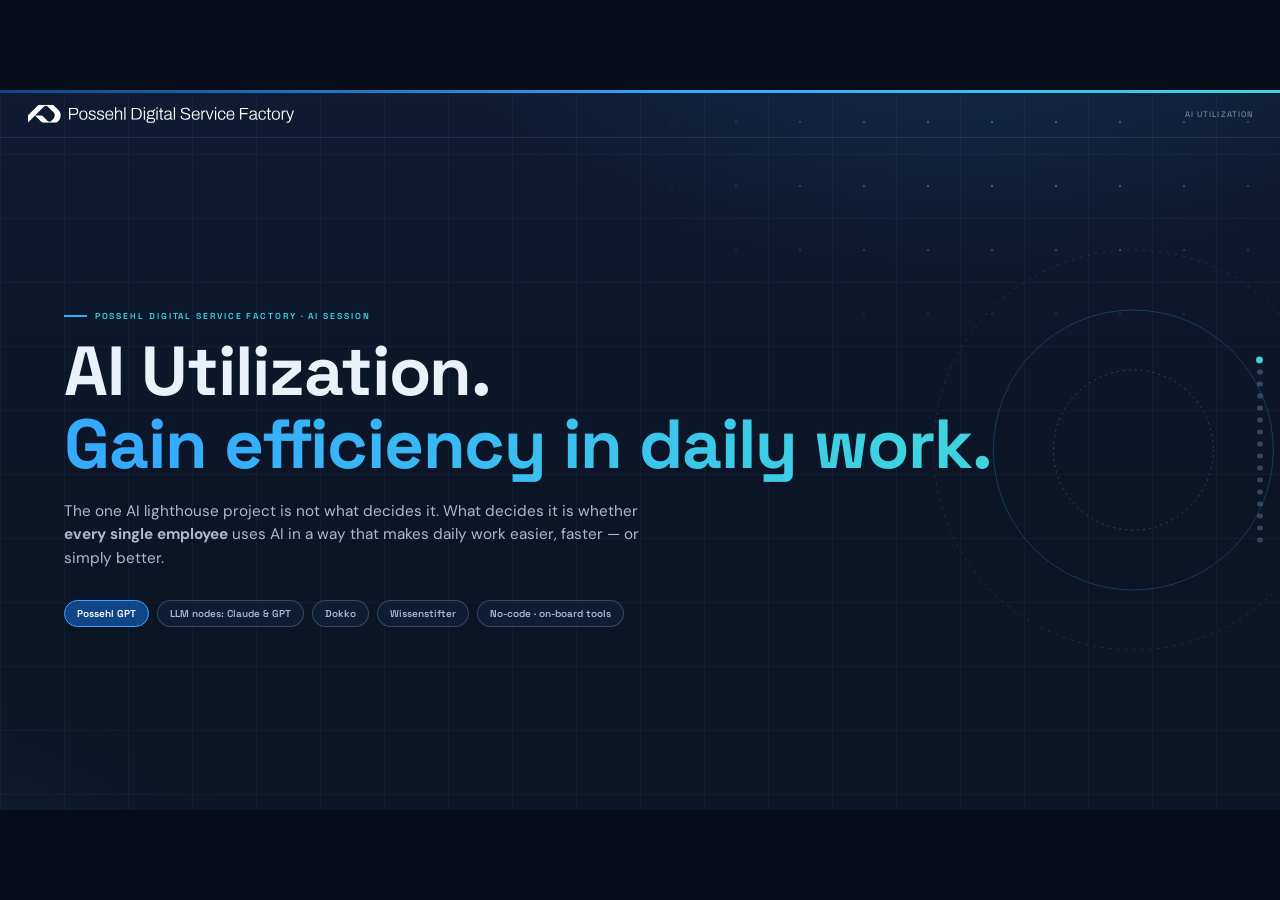
<file: index.html>
<!DOCTYPE html>
<html lang="en">
<head>
<meta charset="utf-8">
<meta name="viewport" content="width=device-width, initial-scale=1">
<title>PDS: AI Utilization</title>
<link rel="icon" type="image/svg+xml" href='data:image/svg+xml,<svg xmlns="http://www.w3.org/2000/svg" viewBox="0 0 100 100"><rect width="100" height="100" rx="22" fill="%230E1B33"/><path d="M28 66 L50 30 L72 66" fill="none" stroke="%2335AAFF" stroke-width="8" stroke-linecap="round" stroke-linejoin="round"/><circle cx="50" cy="52" r="6" fill="%23fff"/></svg>'>
<link rel="preconnect" href="https://fonts.googleapis.com">
<link rel="preconnect" href="https://fonts.gstatic.com" crossorigin>
<link rel="stylesheet" href="https://fonts.googleapis.com/css2?family=Space+Grotesk:wght@400;500;600;700&family=DM+Sans:wght@300;400;500;600;700&display=swap">
<style>
/* ═══════════ PDS Dark Theme ═══════════ */
:root{
  --bg:#0B1526; --bg2:#0E1B33; --panel:#12233F; --panel2:#16294A;
  --line:rgba(154,183,220,.14); --line-strong:rgba(154,183,220,.28);
  --fg:#EAF1F9; --fg-soft:#A9BAD3; --fg-dim:#6E82A0;
  --marine:#104588; --sky:#35AAFF; --cyan:#3FD3E0; --red:#C00850;
  --display:"Space Grotesk",sans-serif; --body:"DM Sans",sans-serif;
  --ease:cubic-bezier(.22,.9,.3,1);
}
*{box-sizing:border-box;margin:0;padding:0}
html{font-size:calc(16 * var(--pxs,1px))}
body{background:#060D18;font-family:var(--body);color:var(--fg);overflow:hidden}

/* fixed 16:9 stage — identical on every screen/beamer */
#stage{position:fixed;inset:0;margin:auto;width:calc(100 * var(--uw,19.2px));height:calc(100 * var(--uh,10.8px));
  background:var(--bg);overflow:hidden}

/* tech grid backdrop */
.gridbg{position:absolute;inset:0;pointer-events:none;
  background:
    radial-gradient(80rem 40rem at 75% -10%, rgba(53,170,255,.10), transparent 60%),
    radial-gradient(60rem 34rem at -10% 110%, rgba(63,211,224,.07), transparent 60%),
    linear-gradient(rgba(154,183,220,.05) 1px, transparent 1px),
    linear-gradient(90deg, rgba(154,183,220,.05) 1px, transparent 1px),
    linear-gradient(180deg, var(--bg2), var(--bg) 55%);
  background-size:auto,auto,calc(96 * var(--pxs)) calc(96 * var(--pxs)),calc(96 * var(--pxs)) calc(96 * var(--pxs)),auto}
.gridbg::after{content:"";position:absolute;inset:0;
  background-image:radial-gradient(circle, rgba(63,211,224,.5) 1.2px, transparent 1.6px);
  background-size:calc(96 * var(--pxs)) calc(96 * var(--pxs));
  mask-image:radial-gradient(60rem 30rem at 80% 10%, #000 0%, transparent 70%);
  animation:nodetwinkle 6s ease-in-out infinite alternate}
@keyframes nodetwinkle{from{opacity:.25}to{opacity:.7}}

/* topbar */
.topbar{position:absolute;top:0;left:0;right:0;height:calc(72 * var(--pxs));z-index:20;
  display:flex;align-items:center;gap:calc(14 * var(--pxs));padding:0 calc(40 * var(--pxs));
  border-bottom:1px solid var(--line)}
.topbar::before{content:"";position:absolute;top:0;left:0;right:0;height:3px;
  background:linear-gradient(90deg,var(--marine),var(--sky) 55%,var(--cyan))}
.topbar img{height:calc(26 * var(--pxs));display:block}
#homeLogo{outline:none;text-decoration:none;border:0}
#homeLogo:focus,#homeLogo:focus-visible{outline:none}
.tb-title{margin-left:auto;font-family:var(--display);font-weight:500;letter-spacing:.14em;
  text-transform:uppercase;font-size:calc(12 * var(--pxs));color:var(--fg-dim)}

/* deck */
#deck{position:absolute;inset:0;display:flex;height:100%;transition:transform .7s var(--ease)}
.slide{flex:0 0 100%;height:100%;position:relative;overflow:hidden;
  padding:calc(120 * var(--pxs)) calc(96 * var(--pxs)) calc(64 * var(--pxs))}
.kicker{display:flex;align-items:center;gap:calc(12 * var(--pxs));
  font-family:var(--display);font-weight:600;font-size:calc(13 * var(--pxs));
  letter-spacing:.22em;text-transform:uppercase;color:var(--cyan);margin-bottom:calc(20 * var(--pxs))}
.kicker::before{content:"";width:calc(34 * var(--pxs));height:2px;background:var(--sky)}
h1,h2{font-family:var(--display);font-weight:700;line-height:1.08;letter-spacing:-.015em}
h2{font-size:calc(52 * var(--pxs));margin-bottom:calc(18 * var(--pxs))}
.grad{background:linear-gradient(100deg,var(--sky) 10%,var(--cyan) 90%);
  -webkit-background-clip:text;background-clip:text;color:transparent}
.lede{font-size:calc(21 * var(--pxs));color:var(--fg-soft);max-width:calc(880 * var(--pxs));line-height:1.5}

/* reveals */
.an{opacity:0;transform:translateY(calc(26 * var(--pxs)));transition:opacity .7s var(--ease),transform .7s var(--ease);
  transition-delay:calc(var(--i,0) * .12s)}
.slide.active .an{opacity:1;transform:none}

/* ── Title ── */
.s-title{display:flex;flex-direction:column;justify-content:center}
.s-title h1{font-size:calc(104 * var(--pxs));line-height:1.04}
.t-sub{margin-top:calc(30 * var(--pxs));font-size:calc(23 * var(--pxs));color:var(--fg-soft);max-width:calc(900 * var(--pxs));line-height:1.55}
.t-chips{display:flex;gap:calc(12 * var(--pxs));margin-top:calc(44 * var(--pxs))}
.chip{font-family:var(--display);font-weight:600;font-size:calc(15 * var(--pxs));
  padding:calc(9 * var(--pxs)) calc(18 * var(--pxs));border-radius:999px;
  border:1px solid var(--line-strong);color:var(--fg-soft);background:rgba(18,35,63,.6)}
.chip.hot{border-color:var(--sky);color:#fff;background:var(--marine)}
.t-orbit{position:absolute;right:calc(-160 * var(--pxs));top:50%;transform:translateY(-50%);
  width:calc(760 * var(--pxs));height:calc(760 * var(--pxs));pointer-events:none;opacity:.9}
.t-orbit circle,.t-orbit path{fill:none;stroke-linecap:round}

/* ── generic split ── */
.split{display:grid;grid-template-columns:1.05fr 1fr;gap:calc(70 * var(--pxs));align-items:center;height:100%}

/* ── Reality: usage bars ── */
.bars{display:flex;flex-direction:column;gap:calc(26 * var(--pxs))}
.bar{--w:50%}
.bar .bl{display:flex;justify-content:space-between;font-family:var(--display);font-weight:600;
  font-size:calc(17 * var(--pxs));margin-bottom:calc(8 * var(--pxs))}
.bar .bl em{font-style:normal;color:var(--fg-dim);font-weight:500}
.bar .bt{height:calc(18 * var(--pxs));border-radius:999px;background:rgba(154,183,220,.10);overflow:hidden}
.bar .bf{height:100%;width:0;border-radius:999px;background:linear-gradient(90deg,var(--marine),var(--sky));
  transition:width 1.1s var(--ease);transition-delay:calc(var(--i,0) * .18s + .3s)}
.bar.dim .bf{background:rgba(154,183,220,.35)}
.bar.hot .bf{background:linear-gradient(90deg,var(--red),#E8629C)}
.slide.active .bar .bf{width:var(--w)}
.r-punch{margin-top:calc(34 * var(--pxs));font-family:var(--display);font-weight:700;
  font-size:calc(26 * var(--pxs));color:#fff}
.r-punch b{color:var(--cyan)}

/* ── Lever cards ── */
.lever{display:grid;grid-template-columns:repeat(3,1fr);gap:calc(24 * var(--pxs));margin-top:calc(46 * var(--pxs))}
.lv{background:var(--panel);border:1px solid var(--line);border-radius:calc(18 * var(--pxs));
  padding:calc(36 * var(--pxs)) calc(32 * var(--pxs));position:relative;overflow:hidden}
.lv::before{content:"";position:absolute;top:0;left:0;right:0;height:3px;
  background:linear-gradient(90deg,var(--marine),var(--sky))}
.lv.b3::before{background:linear-gradient(90deg,var(--sky),var(--cyan))}
.lv .n{font-family:var(--display);font-weight:700;font-size:calc(15 * var(--pxs));color:var(--cyan);letter-spacing:.14em}
.lv h3{font-family:var(--display);font-size:calc(28 * var(--pxs));margin:.5em 0 .45em}
.lv p{color:var(--fg-soft);font-size:calc(18 * var(--pxs));line-height:1.55}
.lv svg{position:absolute;right:calc(20 * var(--pxs));top:calc(20 * var(--pxs));width:calc(40 * var(--pxs));height:calc(40 * var(--pxs));
  fill:none;stroke:var(--sky);stroke-width:2;stroke-linecap:round;stroke-linejoin:round;opacity:.85}

/* ── PossehlGPT window mock ── */
.pgpt{background:#0F1E3A;border:1px solid var(--line-strong);border-radius:calc(16 * var(--pxs));
  box-shadow:0 calc(30 * var(--pxs)) calc(70 * var(--pxs)) rgba(0,0,0,.5);overflow:hidden;
  width:100%;display:flex;flex-direction:column;height:calc(560 * var(--pxs))}
.pg-head{display:flex;align-items:center;gap:calc(10 * var(--pxs));
  padding:calc(12 * var(--pxs)) calc(18 * var(--pxs));border-bottom:1px solid var(--line);
  font-family:var(--display);font-weight:600;font-size:calc(14 * var(--pxs));color:var(--fg-soft)}
.pg-head .dots{display:flex;gap:6px}
.pg-head .dots i{width:9px;height:9px;border-radius:50%;background:rgba(154,183,220,.25)}
.pg-model{margin-left:auto;display:flex;align-items:center;gap:calc(6 * var(--pxs));
  border:1px solid var(--line-strong);border-radius:999px;padding:calc(4 * var(--pxs)) calc(12 * var(--pxs));
  font-size:calc(12 * var(--pxs));color:var(--fg-soft)}
.pg-model b{color:var(--cyan);font-weight:600}
.pg-body{flex:1;padding:calc(20 * var(--pxs));display:flex;flex-direction:column;gap:calc(14 * var(--pxs));overflow:hidden}
.msg{max-width:86%;padding:calc(12 * var(--pxs)) calc(16 * var(--pxs));border-radius:calc(13 * var(--pxs));
  font-size:calc(15.5 * var(--pxs));line-height:1.45;opacity:0;transform:translateY(10px)}
.msg.user{align-self:flex-end;background:var(--marine);color:#fff;border-bottom-right-radius:4px}
.msg.bot{align-self:flex-start;background:var(--panel2);border:1px solid var(--line);color:var(--fg);border-bottom-left-radius:4px}
.msg.bot ul{margin:6px 0 0 1.1em;color:var(--fg-soft)}
.msg .src{display:inline-flex;align-items:center;gap:6px;margin-top:8px;font-size:calc(12.5 * var(--pxs));
  color:var(--cyan);border:1px solid rgba(63,211,224,.4);border-radius:999px;padding:3px 10px}
.slide.active .msg{animation:msgin .5s var(--ease) both}
.slide.active .msg.m1{animation-delay:.5s}
.slide.active .msg.m2{animation-delay:1.5s}
.slide.active .msg.m3{animation-delay:2.6s}
@keyframes msgin{from{opacity:0;transform:translateY(12px)}to{opacity:1;transform:none}}
.pg-typing{align-self:flex-start;display:flex;gap:5px;padding:calc(10 * var(--pxs)) calc(14 * var(--pxs));opacity:0}
.slide.active .pg-typing{animation:typshow 1s steps(1) .9s both}
@keyframes typshow{0%{opacity:0}50%{opacity:1}100%{opacity:0}}
.pg-typing i{width:7px;height:7px;border-radius:50%;background:var(--fg-dim);animation:tb .9s ease-in-out infinite}
.pg-typing i:nth-child(2){animation-delay:.15s}.pg-typing i:nth-child(3){animation-delay:.3s}
@keyframes tb{0%,100%{transform:translateY(0)}50%{transform:translateY(-4px)}}

/* placeholder frame */
.shot{margin-top:calc(16 * var(--pxs));border:2px dashed rgba(154,183,220,.35);border-radius:calc(14 * var(--pxs));
  padding:calc(14 * var(--pxs)) calc(18 * var(--pxs));display:flex;align-items:center;gap:calc(12 * var(--pxs));
  color:var(--fg-dim);font-size:calc(14 * var(--pxs))}
.shot .play{width:calc(30 * var(--pxs));height:calc(30 * var(--pxs));border-radius:50%;
  border:2px solid var(--fg-dim);display:grid;place-items:center;flex:none}
.shot .play::after{content:"";border-left:9px solid var(--fg-dim);border-top:6px solid transparent;
  border-bottom:6px solid transparent;margin-left:2px}

/* example left column */
.ex-kick{font-family:var(--display);font-weight:600;color:var(--cyan);letter-spacing:.2em;
  text-transform:uppercase;font-size:calc(13 * var(--pxs));margin-bottom:calc(14 * var(--pxs))}
.ex-h{font-family:var(--display);font-weight:700;font-size:calc(44 * var(--pxs));line-height:1.1;margin-bottom:calc(16 * var(--pxs))}
.ex-p{color:var(--fg-soft);font-size:calc(19 * var(--pxs));line-height:1.55;max-width:calc(620 * var(--pxs))}
.ex-save{margin-top:calc(30 * var(--pxs));display:inline-flex;align-items:baseline;gap:calc(12 * var(--pxs));
  border:1px solid var(--line-strong);border-radius:calc(14 * var(--pxs));padding:calc(14 * var(--pxs)) calc(20 * var(--pxs));
  background:rgba(18,35,63,.7)}
.ex-save b{font-family:var(--display);font-weight:700;font-size:calc(30 * var(--pxs));
  background:linear-gradient(100deg,var(--sky),var(--cyan));-webkit-background-clip:text;background-clip:text;color:transparent}
.ex-save span{color:var(--fg-soft);font-size:calc(15 * var(--pxs))}
.ex-tags{display:flex;gap:calc(8 * var(--pxs));margin-top:calc(18 * var(--pxs))}
.ex-tags .chip{font-size:calc(12.5 * var(--pxs));padding:calc(5 * var(--pxs)) calc(13 * var(--pxs))}

/* ── tools: Skills & Projekte ── */
.tools{display:grid;grid-template-columns:1fr 1fr;gap:calc(26 * var(--pxs));margin-top:calc(40 * var(--pxs))}
.tool{background:var(--panel);border:1px solid var(--line);border-radius:calc(18 * var(--pxs));
  padding:calc(28 * var(--pxs)) calc(30 * var(--pxs));position:relative;overflow:hidden}
.tool::before{content:"";position:absolute;top:0;left:0;right:0;height:3px;
  background:linear-gradient(90deg,var(--marine),var(--sky))}
.tool.gpt::before{background:linear-gradient(90deg,var(--sky),var(--cyan))}
.tool-head{display:flex;align-items:center;gap:calc(12 * var(--pxs));margin-bottom:calc(18 * var(--pxs))}
.tool-head svg{width:calc(30 * var(--pxs));height:calc(30 * var(--pxs));flex:none;
  fill:none;stroke:var(--cyan);stroke-width:2;stroke-linecap:round;stroke-linejoin:round}
.tool-head h3{font-family:var(--display);font-size:calc(26 * var(--pxs))}
.tf{display:flex;gap:calc(14 * var(--pxs));padding:calc(13 * var(--pxs)) 0;border-top:1px solid var(--line)}
.tf b{flex:none;width:calc(170 * var(--pxs));font-family:var(--display);font-weight:600;
  font-size:calc(17.5 * var(--pxs));color:#fff}
.tf b i{display:block;font-style:normal;font-size:calc(11.5 * var(--pxs));font-weight:600;
  letter-spacing:.14em;text-transform:uppercase;color:var(--cyan);margin-bottom:calc(3 * var(--pxs))}
.tf p{color:var(--fg-soft);font-size:calc(16 * var(--pxs));line-height:1.5}
.tools-bridge{margin-top:calc(26 * var(--pxs));display:flex;align-items:center;gap:calc(14 * var(--pxs));
  border:1px solid var(--line-strong);border-radius:calc(14 * var(--pxs));
  padding:calc(16 * var(--pxs)) calc(22 * var(--pxs));background:rgba(16,69,136,.25)}
.tools-bridge b{font-family:var(--display);color:#fff;white-space:nowrap}
.tools-bridge p{color:var(--fg-soft);font-size:calc(15.5 * var(--pxs));line-height:1.45}

/* mittig zentrierte Board-Folien */
.slide.mid{display:flex;flex-direction:column;justify-content:center;padding-top:calc(88 * var(--pxs))}

/* dichte Folien */
.slide.dense{padding-top:calc(96 * var(--pxs))}
.slide.dense h2{font-size:calc(44 * var(--pxs));margin-bottom:calc(10 * var(--pxs))}
.slide.dense .lede{font-size:calc(18.5 * var(--pxs))}
.slide.dense .tools{margin-top:calc(24 * var(--pxs))}
.slide.dense .tools-bridge{margin-top:calc(14 * var(--pxs));padding:calc(12 * var(--pxs)) calc(20 * var(--pxs))}
.slide.dense .fw{margin-top:calc(28 * var(--pxs))}
.slide.dense .fw-line{margin-top:calc(20 * var(--pxs))}
.slide.dense .tf{padding:calc(10 * var(--pxs)) 0}

/* Kontext-Chips im Chat */
.ctxrow{display:flex;flex-wrap:wrap;gap:calc(8 * var(--pxs))}
.ctx{font-size:calc(13 * var(--pxs));color:var(--cyan);border:1px solid rgba(63,211,224,.4);
  border-radius:999px;padding:calc(5 * var(--pxs)) calc(12 * var(--pxs));opacity:0;transform:scale(.8)}
.slide.active .ctx{animation:ctxin .45s var(--ease) both}
.slide.active .ctx.c1{animation-delay:.4s}
.slide.active .ctx.c2{animation-delay:.8s}
.slide.active .ctx.c3{animation-delay:1.2s}
@keyframes ctxin{from{opacity:0;transform:scale(.8)}to{opacity:1;transform:scale(1)}}

/* Voice-Waveform */
.wave{display:inline-flex;align-items:center;gap:calc(3 * var(--pxs));height:calc(22 * var(--pxs))}
.wave i{width:calc(3.5 * var(--pxs));border-radius:2px;background:#fff;opacity:.9;
  animation:wv 1s ease-in-out infinite;height:30%}
.wave i:nth-child(3n){animation-delay:.15s}
.wave i:nth-child(3n+1){animation-delay:.3s}
.wave i:nth-child(4n){animation-delay:.45s}
.wave i:nth-child(5n){animation-delay:.6s}
@keyframes wv{0%,100%{height:25%}50%{height:100%}}

/* Flow-Kette */
.flow{display:flex;flex-direction:column;gap:calc(18 * var(--pxs))}
.fnode{display:flex;align-items:center;gap:calc(16 * var(--pxs));background:var(--panel);
  border:1px solid var(--line);border-radius:calc(14 * var(--pxs));
  padding:calc(16 * var(--pxs)) calc(22 * var(--pxs));position:relative;opacity:0}
.fnode b{font-family:var(--display);font-size:calc(18 * var(--pxs));flex:none;width:calc(140 * var(--pxs))}
.fnode p{color:var(--fg-soft);font-size:calc(15.5 * var(--pxs))}
.fnode .fi{flex:none;width:calc(40 * var(--pxs));height:calc(40 * var(--pxs));border-radius:calc(10 * var(--pxs));
  display:grid;place-items:center;background:var(--marine);color:#fff;font-size:calc(19 * var(--pxs))}
.fnode::after{content:"";position:absolute;left:calc(41 * var(--pxs));bottom:calc(-19 * var(--pxs));
  width:2px;height:calc(19 * var(--pxs));background:linear-gradient(180deg,var(--sky),transparent)}
.fnode:last-child::after{display:none}
.slide.active .fnode{animation:fnin .5s var(--ease) both, frun 5.6s ease-in-out infinite;
  animation-delay:calc(var(--i) * .45s + .4s), calc(var(--i) * .8s + 2.4s)}
@keyframes fnin{from{opacity:0;transform:translateX(calc(24 * var(--pxs)))}to{opacity:1;transform:none}}
@keyframes frun{0%,100%{border-color:var(--line);box-shadow:none}
  8%{border-color:var(--cyan);box-shadow:0 0 calc(22 * var(--pxs)) rgba(63,211,224,.35)}
  18%{border-color:var(--line);box-shadow:none}}

/* ── math / KPI ── */
.math{display:flex;align-items:center;gap:calc(28 * var(--pxs));margin-top:calc(50 * var(--pxs))}
.mcard{flex:1;background:var(--panel);border:1px solid var(--line);border-radius:calc(18 * var(--pxs));
  padding:calc(34 * var(--pxs)) calc(28 * var(--pxs));text-align:center;position:relative;overflow:hidden}
.mcard::before{content:"";position:absolute;top:0;left:0;right:0;height:3px;background:linear-gradient(90deg,var(--marine),var(--sky))}
.mcard.final::before{background:linear-gradient(90deg,var(--sky),var(--cyan))}
.mcard .v{font-family:var(--display);font-weight:700;font-size:calc(52 * var(--pxs));font-variant-numeric:tabular-nums}
.mcard.final .v{font-size:calc(58 * var(--pxs));
  background:linear-gradient(100deg,var(--sky),var(--cyan));-webkit-background-clip:text;background-clip:text;color:transparent}
.mcard .l{margin-top:calc(10 * var(--pxs));font-size:calc(15.5 * var(--pxs));color:var(--fg-soft);line-height:1.4}
.marrow{font-family:var(--display);font-size:calc(34 * var(--pxs));color:var(--fg-dim);flex:none}
.mnote{margin-top:calc(30 * var(--pxs));color:var(--fg-dim);font-size:calc(14.5 * var(--pxs))}
.mnote b{color:var(--fg-soft)}

/* ── framework ── */
.fw{display:grid;grid-template-columns:repeat(4,1fr);gap:calc(22 * var(--pxs));margin-top:calc(48 * var(--pxs))}
.fw .st{background:var(--panel);border:1px solid var(--line);border-radius:calc(18 * var(--pxs));
  padding:calc(36 * var(--pxs)) calc(32 * var(--pxs));position:relative}
.fw .st::after{content:"→";position:absolute;right:calc(-20 * var(--pxs));top:50%;transform:translateY(-50%);
  font-family:var(--display);color:var(--fg-dim);font-size:calc(22 * var(--pxs));z-index:2}
.fw .st:last-child::after{content:"↺";color:var(--cyan)}
.fw .n{font-family:var(--display);font-weight:700;font-size:calc(44 * var(--pxs));
  background:linear-gradient(120deg,var(--sky),var(--cyan));-webkit-background-clip:text;background-clip:text;color:transparent}
.fw h3{font-family:var(--display);font-size:calc(25 * var(--pxs));margin:.4em 0 .5em}
.fw p{color:var(--fg-soft);font-size:calc(17.5 * var(--pxs));line-height:1.55}
.fw-line{margin-top:calc(36 * var(--pxs));font-family:var(--display);font-weight:600;font-size:calc(23 * var(--pxs));color:var(--fg-soft)}
.fw-line b{color:#fff}

/* ── CTA ── */
.s-cta{display:flex;flex-direction:column;justify-content:center;align-items:flex-start}
.s-cta h2{font-size:calc(72 * var(--pxs))}
.cta-sub{font-size:calc(23 * var(--pxs));color:var(--fg-soft);max-width:calc(860 * var(--pxs));line-height:1.55;margin-top:calc(8 * var(--pxs))}
.cta-row{display:flex;gap:calc(16 * var(--pxs));margin-top:calc(44 * var(--pxs))}
.btn{font-family:var(--display);font-weight:600;font-size:calc(17 * var(--pxs));
  padding:calc(14 * var(--pxs)) calc(28 * var(--pxs));border-radius:999px;text-decoration:none}
.btn.p{background:var(--marine);color:#fff;border:1px solid var(--sky)}
.btn.g{border:1px solid var(--line-strong);color:var(--fg-soft)}
.qa{position:absolute;right:calc(90 * var(--pxs));bottom:calc(90 * var(--pxs));
  font-family:var(--display);font-weight:700;font-size:calc(120 * var(--pxs));color:rgba(154,183,220,.14)}

/* dots nav */
#dots{position:absolute;right:calc(26 * var(--pxs));top:50%;transform:translateY(-50%);z-index:30;
  display:flex;flex-direction:column;gap:calc(10 * var(--pxs))}
#dots button{width:calc(8 * var(--pxs));height:calc(8 * var(--pxs));border-radius:50%;border:0;cursor:pointer;
  background:rgba(154,183,220,.3);padding:0}
#dots button.on{background:var(--cyan);transform:scale(1.35)}
</style>
</head>
<body>
<div id="stage">
  <div class="gridbg" aria-hidden="true"></div>

  <div class="topbar">
    <a href="#/1" id="homeLogo" style="display:flex;align-items:center"><img src="assets/pdsf-white.svg" alt="Possehl Digital Service Factory" style="height:calc(30 * var(--pxs))" ></a>
    <span class="tb-title">AI Utilization</span>
  </div>

  <div id="deck">

    <!-- 1 · TITLE -->
    <section class="slide s-title" data-title="Title">
      <svg class="t-orbit" viewBox="0 0 760 760" aria-hidden="true">
        <circle cx="380" cy="380" r="300" stroke="rgba(154,183,220,.18)" stroke-width="1.5" stroke-dasharray="3 9"/>
        <circle cx="380" cy="380" r="210" stroke="rgba(53,170,255,.3)" stroke-width="1.5"/>
        <circle cx="380" cy="380" r="120" stroke="rgba(63,211,224,.35)" stroke-width="1.5" stroke-dasharray="2 7"/>
        <circle cx="380" cy="170" r="7" fill="#35AAFF"/>
        <circle cx="560" cy="450" r="6" fill="#3FD3E0"/>
        <circle cx="260" cy="380" r="5" fill="#C00850"/>
      </svg>
      <div class="kicker an" style="--i:0">Possehl Digital Service Factory · AI Session</div>
      <h1 class="an" style="--i:1">AI Utilization.<br><span class="grad">Gain efficiency in daily work.</span></h1>
      <p class="t-sub an" style="--i:2">The one AI lighthouse project is not what decides it. What decides it is whether <b>every single employee</b> uses AI in a way that makes daily work easier, faster — or simply better.</p>
      <div class="t-chips an" style="--i:3">
        <span class="chip hot">Possehl GPT</span>
        <span class="chip">LLM nodes: Claude &amp; GPT</span>
        <span class="chip">Dokko</span>
        <span class="chip">Wissenstifter</span>
        <span class="chip">No-code · on-board tools</span>
      </div>
    </section>

    <!-- 2 · REALITY -->
    <section class="slide" data-title="Reality">
      <div class="split">
        <div>
          <div class="kicker an" style="--i:0">01 · Where we are today</div>
          <h2 class="an" style="--i:1">Most of us use AI as a<br><span class="grad">better search engine.</span></h2>
          <p class="lede an" style="--i:2">Those who have access mostly use it to search, phrase e-mails and polish documents. And far from everyone has access at all — usually it is the key users.</p>
          <div class="r-punch an" style="--i:3">That gap is the opportunity: <b>the biggest wins are still on the table.</b></div>
        </div>
        <div class="bars an" style="--i:2">
          <div class="bar dim" style="--w:78%;--i:0"><div class="bl"><span>Better search engine</span><em>most used</em></div><div class="bt"><div class="bf"></div></div></div>
          <div class="bar dim" style="--w:64%;--i:1"><div class="bl"><span>E-mails &amp; documents</span><em>daily</em></div><div class="bt"><div class="bf"></div></div></div>
          <div class="bar dim" style="--w:34%;--i:2"><div class="bl"><span>Access at all</span><em>key users only</em></div><div class="bt"><div class="bf"></div></div></div>
          <div class="bar hot" style="--w:8%;--i:3"><div class="bl"><span>Skills &amp; agents that automate routine work</span><em>almost nobody</em></div><div class="bt"><div class="bf"></div></div></div>
        </div>
      </div>
    </section>

    <!-- 3 · THE LEVER -->
    <section class="slide mid" data-title="The lever">
      <div class="kicker an" style="--i:0">02 · The bigger lever</div>
      <h2 class="an" style="--i:1">Efficiency does not come from chatting —<br>it comes from <span class="grad">skills &amp; agents.</span></h2>
      <p class="lede an" style="--i:2">Three levels of AI utilization. Every employee can reach all three — with the no-code, on-board tools we already have.</p>
      <div class="lever">
        <div class="lv an" style="--i:3">
          <svg viewBox="0 0 24 24"><circle cx="11" cy="11" r="7"/><path d="M21 21l-4.5-4.5"/></svg>
          <div class="n">LEVEL 1</div>
          <h3>Use it right</h3>
          <p>Good prompts, the right model for the task, documents as context. Minutes saved every day — by everyone.</p>
        </div>
        <div class="lv an" style="--i:4">
          <svg viewBox="0 0 24 24"><path d="M12 3v4M12 17v4M3 12h4M17 12h4"/><rect x="8" y="8" width="8" height="8" rx="2"/></svg>
          <div class="n">LEVEL 2</div>
          <h3>Build your own agents</h3>
          <p>Turn a recurring task into a reusable skill — no code, directly in Possehl GPT. Build once, benefit daily.</p>
        </div>
        <div class="lv b3 an" style="--i:5">
          <svg viewBox="0 0 24 24"><path d="M4 17l6-6 4 4 6-8"/><path d="M14 7h6v6"/></svg>
          <div class="n">LEVEL 3</div>
          <h3>Tap into existing agents</h3>
          <p>Agents that already take over time-consuming routine work — you review the result instead of doing the work.</p>
        </div>
      </div>
      <div class="fw-line an" style="--i:6">Routine work runs itself. <b>You review — you decide.</b></div>
    </section>

    <!-- 4 · EXAMPLE 1: MEETING WRAP-UP -->
    <section class="slide" data-title="Example 1">
      <div class="split">
        <div>
          <div class="ex-kick an" style="--i:0">Example 1 · Possehl GPT skill</div>
          <div class="ex-h an" style="--i:1">The meeting<br>wrap-up agent.</div>
          <p class="ex-p an" style="--i:2">Drop in the transcript — the agent returns structured minutes, clear action items with owners, and a drafted follow-up e-mail. Built once as a no-code skill, used after every meeting.</p>
          <div class="ex-save an" style="--i:3"><b>~30 min</b><span>saved per meeting — minutes &amp; follow-ups done</span></div>
          <div class="ex-tags an" style="--i:4"><span class="chip hot">Possehl GPT</span><span class="chip">Claude node</span></div>
        </div>
        <div class="an" style="--i:2">
          <div class="pgpt">
            <div class="pg-head"><span class="dots"><i></i><i></i><i></i></span> Possehl GPT
              <span class="pg-model">Model: <b>Claude</b> ▾</span></div>
            <div class="pg-body">
              <div class="msg user m1">/meeting-wrapup — here is the transcript of today’s steering call (42 min) 📎</div>
              <div class="pg-typing"><i></i><i></i><i></i></div>
              <div class="msg bot m2">Done. Here is your wrap-up:<ul><li><b>Minutes</b> — 6 topics, decisions highlighted</li><li><b>Action items</b> — 5 tasks with owners &amp; due dates</li><li><b>Follow-up e-mail</b> — drafted, ready to send</li></ul></div>
              <div class="msg user m3">Perfect — send the e-mail to the project channel.</div>
            </div>
          </div>
          <div class="shot"><span class="play"></span> Placeholder — screen recording: Building this skill live in Possehl GPT (no code)</div>
        </div>
      </div>
    </section>

    <!-- 5 · EXAMPLE 2: KNOWLEDGE / DOKKO -->
    <section class="slide" data-title="Example 2">
      <div class="split">
        <div>
          <div class="ex-kick an" style="--i:0">Example 2 · Dokko</div>
          <div class="ex-h an" style="--i:1">Company knowledge<br>that answers back.</div>
          <p class="ex-p an" style="--i:2">Contracts, manuals, policies — thousands of pages. Dokko reads them completely and answers with the source attached. Read deep. Act fast. Answers in seconds instead of search hours.</p>
          <div class="ex-save an" style="--i:3"><b>Seconds</b><span>instead of search hours — backed by sources, not guesses</span></div>
          <div class="ex-tags an" style="--i:4"><span class="chip hot">Dokko</span><span class="chip">Works inside your daily tools</span></div>
        </div>
        <div class="an" style="--i:2">
          <div class="pgpt">
            <div class="pg-head"><span class="dots"><i></i><i></i><i></i></span> Dokko
              <span class="pg-model">Knowledge: <b>Contracts &amp; manuals</b></span></div>
            <div class="pg-body">
              <div class="msg user m1">What notice period applies in our maintenance contract with supplier K. — and who has to be informed?</div>
              <div class="pg-typing"><i></i><i></i><i></i></div>
              <div class="msg bot m2"><b>3 months to quarter-end.</b> Written notice to the supplier’s service office; internally, procurement and the plant manager must be informed.<br><span class="src">📄 Source: Maintenance contract K., §9 (2) — p. 14</span></div>
              <div class="msg user m3">Draft the notification for procurement.</div>
            </div>
          </div>
          <div class="shot"><span class="play"></span> Placeholder — screenshot: Dokko answer with source citation in the live system</div>
        </div>
      </div>
    </section>

    <!-- 6 · EXAMPLE 3: WEEKLY REPORT -->
    <section class="slide" data-title="Example 3">
      <div class="split">
        <div>
          <div class="ex-kick an" style="--i:0">Example 3 · Possehl GPT agent</div>
          <div class="ex-h an" style="--i:1">The weekly report<br>writes itself.</div>
          <p class="ex-p an" style="--i:2">Every Friday the agent collects the week’s figures and notes, drafts the status report in your structure and flags what needs attention. You review, adjust one line, send.</p>
          <div class="ex-save an" style="--i:3"><b>~2 h</b><span>saved per week — the routine part of reporting, automated</span></div>
          <div class="ex-tags an" style="--i:4"><span class="chip hot">Possehl GPT</span><span class="chip">GPT node</span><span class="chip">Scheduled agent</span></div>
        </div>
        <div class="an" style="--i:2">
          <div class="pgpt">
            <div class="pg-head"><span class="dots"><i></i><i></i><i></i></span> Possehl GPT
              <span class="pg-model">Agent: <b>Weekly report</b> · Fridays 14:00</span></div>
            <div class="pg-body">
              <div class="msg bot m1">Your weekly report is ready:<ul><li>Production &amp; order status — <b>on track</b></li><li>2 topics flagged for attention</li><li>Draft in your template, ready for review</li></ul></div>
              <div class="msg user m2">Change the outlook — add next week’s audit.</div>
              <div class="msg bot m3">Updated. The report is ready to send. ✓</div>
            </div>
          </div>
          <div class="shot"><span class="play"></span> Placeholder — animation: Agent run from data sources to the finished report</div>
        </div>
      </div>
    </section>

    <!-- 7 · EXAMPLE 4: WISSENSTIFTER -->
    <section class="slide" data-title="Beispiel 4">
      <div class="split">
        <div>
          <div class="ex-kick an" style="--i:0">Example 4 · Wissenstifter</div>
          <div class="ex-h an" style="--i:1">Experience knowledge —<br>before it walks out.</div>
          <p class="ex-p an" style="--i:2">Experienced colleagues carry knowledge in their heads that is written down nowhere. Wissenstifter runs AI-guided interviews, asks the right follow-up questions — and turns them into structured, searchable knowledge documents.</p>
          <div class="ex-save an" style="--i:3"><b>Knowledge stays</b><span>documented &amp; searchable — before experience leaves the building</span></div>
          <div class="ex-tags an" style="--i:4"><span class="chip hot">Wissenstifter</span><span class="chip">AI interview</span></div>
        </div>
        <div class="an" style="--i:2">
          <div class="pgpt">
            <div class="pg-head"><span class="dots"><i></i><i></i><i></i></span> Wissenstifter
              <span class="pg-model">Interview: <b>Maintenance · Line 3</b></span></div>
            <div class="pg-body">
              <div class="msg bot m1">You mentioned the machine starts up differently in the cold — how do you know when it gets critical?</div>
              <div class="msg user m2">By the sound of the hydraulics in the first minutes. If it sounds “harsh”, run the warm-up program first.</div>
              <div class="pg-typing"><i></i><i></i><i></i></div>
              <div class="msg bot m3">Captured in the knowledge document <b>“Start-up at low temperatures”</b> — step 3 of 7. ✓</div>
            </div>
          </div>
          <div class="shot"><span class="play"></span> Placeholder — excerpt: AI interview and the finished knowledge document</div>
        </div>
      </div>
    </section>

    <!-- 7 · SKILLS & PROJEKTE -->
    <section class="slide mid dense" data-title="Skills &amp; Projekte">
      <div class="kicker an" style="--i:0">03 · Start yourself</div>
      <h2 class="an" style="--i:1">Skills &amp; projects —<br><span class="grad">how to start today.</span></h2>
      <p class="lede an" style="--i:2">It is not the model that makes the difference — it is the context you give it. Use these building blocks and you stop starting every chat from zero.</p>
      <div class="tools">
        <div class="tool an" style="--i:3">
          <div class="tool-head">
            <svg viewBox="0 0 24 24"><path d="M12 3l2.2 5.3L20 10l-5.8 1.7L12 17l-2.2-5.3L4 10l5.8-1.7z"/></svg>
            <h3>Claude</h3>
          </div>
          <div class="tf"><b><i>Projects</i>Context that stays</b><p>One project per topic: Store instructions and documents once — every new chat starts with full context instead of from zero.</p></div>
          <div class="tf"><b><i>Skills</i>Knowledge that works</b><p>Reusable playbooks, e.g. “our proposal template”. Claude pulls the right skill automatically as soon as the task fits.</p></div>
          <div class="tf"><b><i>Memory</i>Context that grows</b><p>Claude remembers preferences and project state across chats — less repetition, more continuity.</p></div>
        </div>
        <div class="tool gpt an" style="--i:4">
          <div class="tool-head">
            <svg viewBox="0 0 24 24"><path d="M21 12a8 8 0 1 1-3.1-6.3L21 5l-.6 3.4A8 8 0 0 1 21 12z"/><circle cx="9" cy="12" r=".8"/><circle cx="12.5" cy="12" r=".8"/><circle cx="16" cy="12" r=".8"/></svg>
            <h3>ChatGPT</h3>
          </div>
          <div class="tf"><b><i>Projects</i>Everything in one place</b><p>Chats, files and instructions bundled per topic — context is preserved across all conversations.</p></div>
          <div class="tf"><b><i>Custom GPTs</i>Your own assistant</b><p>An assistant with fixed instructions and its own knowledge — configure once, share with the whole team.</p></div>
          <div class="tf"><b><i>Instructions</i>Set once</b><p>Store role, working style and tone centrally — it works in every chat. The cheapest quality jump there is.</p></div>
        </div>
      </div>
      <div class="tools-bridge an" style="--i:5">
        <b>And in Possehl GPT?</b>
        <p>The same principle with on-board tools: Build skills and agents no-code — centrally managed, secure, with Claude &amp; GPT nodes.</p>
      </div>
      <div class="tools-bridge an" style="--i:6;background:rgba(63,211,224,.08);border-color:rgba(63,211,224,.4)">
        <b>From skill to enterprise app?</b>
        <p>Simplifier: Low-code apps with integration into your core systems (e.g. SAP) — from our own portfolio. simplifier.io</p>
      </div>
    </section>

    <!-- PRAXIS A: MS 365 ADD-INS -->
    <section class="slide" data-title="Praxis: MS 365">
      <div class="split">
        <div>
          <div class="ex-kick an" style="--i:0">04 · From daily practice</div>
          <div class="ex-h an" style="--i:1">AI right inside Outlook,<br>Word &amp; PowerPoint.</div>
          <p class="ex-p an" style="--i:2">Not a tenth tool on the side — the AI works inside the add-ins of everyday MS 365: Summarize threads, draft replies, write formulas, improve slides.</p>
          <div class="ex-save an" style="--i:3"><b>No copy-paste</b><span>AI where the work happens anyway</span></div>
          <div class="ex-tags an" style="--i:4"><span class="chip hot">Claude Add-ins</span><span class="chip">Outlook · Word · Excel · PowerPoint</span></div>
        </div>
        <div class="an" style="--i:2">
          <div class="pgpt">
            <div class="pg-head"><span class="dots"><i></i><i></i><i></i></span> Outlook
              <span class="pg-model">Add-in: <b>Claude</b></span></div>
            <div class="pg-body">
              <div class="msg user m1">Summarize the thread and draft a reply to all.</div>
              <div class="pg-typing"><i></i><i></i><i></i></div>
              <div class="msg bot m2"><b>Summary (5 mails):</b> Delivery date is shifting, spare part is on its way, customer is waiting for a reply.<br>Reply draft is ready — tone: friendly, clear.</div>
              <div class="msg user m3">Shorter — and propose Tuesday as the date.</div>
            </div>
          </div>
          <div class="shot"><span class="play"></span> Placeholder — screen recording: Claude add-in in Outlook</div>
        </div>
      </div>
    </section>

    <!-- PRAXIS B: KONTEXT-BAUSTEINE -->
    <section class="slide" data-title="Praxis: Kontext">
      <div class="split">
        <div>
          <div class="ex-kick an" style="--i:0">04 · From daily practice</div>
          <div class="ex-h an" style="--i:1">Set up once —<br>works in every chat.</div>
          <p class="ex-p an" style="--i:2">Role and style as user preferences, fixed spellings as a correction list, recurring structures as templates — e.g. the 5-block minutes with WHAT – WHO – BY WHEN.</p>
          <div class="ex-save an" style="--i:3"><b>~90&nbsp;%</b><span>less rework on minutes &amp; transcripts</span></div>
          <div class="ex-tags an" style="--i:4"><span class="chip hot">User Preferences</span><span class="chip">Correction list</span><span class="chip">Prompt templates</span></div>
        </div>
        <div class="an" style="--i:2">
          <div class="pgpt">
            <div class="pg-head"><span class="dots"><i></i><i></i><i></i></span> Possehl GPT
              <span class="pg-model">Context: <b>Loaded</b></span></div>
            <div class="pg-body">
              <div class="ctxrow"><span class="ctx c1">👤 Profile &amp; style ✓</span><span class="ctx c2">✏️ Correction list ✓</span><span class="ctx c3">📋 Template: 5-block minutes ✓</span></div>
              <div class="msg user m2">Turn the transcript into the minutes for the steering call.</div>
              <div class="pg-typing"><i></i><i></i><i></i></div>
              <div class="msg bot m3">Minutes created — <b>structure, spellings and tone all match.</b><br>Next steps with WHAT – WHO – BY WHEN. Ready to send. ✓</div>
            </div>
          </div>
          <div class="shot"><span class="play"></span> Placeholder — screenshot: Stored preferences &amp; templates</div>
        </div>
      </div>
    </section>

    <!-- PRAXIS C: KURZBEFEHLE & AUTOMATION -->
    <section class="slide" data-title="Praxis: Automation">
      <div class="split">
        <div>
          <div class="ex-kick an" style="--i:0">04 · From daily practice</div>
          <div class="ex-h an" style="--i:1">One shortcut —<br>and the chain runs.</div>
          <p class="ex-p an" style="--i:2">Apple Shortcuts kick things off, n8n orchestrates in the background: A dictation becomes finished minutes, news becomes the morning briefing, e-mail and calendar routines run automatically.</p>
          <div class="ex-save an" style="--i:3"><b>In the background</b><span>routine runs before the day begins</span></div>
          <div class="ex-tags an" style="--i:4"><span class="chip hot">Shortcuts</span><span class="chip">n8n</span><span class="chip">LLM nodes</span></div>
        </div>
        <div class="an" style="--i:2">
          <div class="flow">
            <div class="fnode" style="--i:0"><span class="fi">⌘</span><b>Shortcut</b><p>Dictation on Watch or iPhone</p></div>
            <div class="fnode" style="--i:1"><span class="fi">⚙</span><b>n8n</b><p>Transcribes &amp; structures</p></div>
            <div class="fnode" style="--i:2"><span class="fi">✦</span><b>LLM node</b><p>5-block minutes are created</p></div>
            <div class="fnode" style="--i:3"><span class="fi">✉</span><b>Inbox</b><p>Draft is waiting</p></div>
          </div>
          <div class="shot" style="margin-top:calc(24 * var(--pxs))"><span class="play"></span> Placeholder — animation/recording: Shortcut triggers the n8n flow</div>
        </div>
      </div>
    </section>

    <!-- PRAXIS D: VOICE -->
    <section class="slide" data-title="Praxis: Voice">
      <div class="split">
        <div>
          <div class="ex-kick an" style="--i:0">04 · From daily practice</div>
          <div class="ex-h an" style="--i:1">Speaking is faster<br>than typing.</div>
          <p class="ex-p an" style="--i:2">The underrated lever: Work more with your voice. Dictate instead of typing — on the go, between meetings, right after the call. The AI turns the spoken thought into the finished e-mail, note or task.</p>
          <div class="ex-save an" style="--i:3"><b>~3×</b><span>faster spoken than typed — the AI takes care of the form</span></div>
          <div class="ex-tags an" style="--i:4"><span class="chip hot">Dictation</span><span class="chip">Whisper</span><span class="chip">AI recorder</span></div>
        </div>
        <div class="an" style="--i:2">
          <div class="pgpt">
            <div class="pg-head"><span class="dots"><i></i><i></i><i></i></span> Voice
              <span class="pg-model">Input: <b>Dictation · on the go</b></span></div>
            <div class="pg-body">
              <div class="msg user m1" style="display:flex;align-items:center;gap:calc(10 * var(--pxs))">🎙<span class="wave"><i></i><i></i><i></i><i></i><i></i><i></i><i></i><i></i><i></i><i></i><i></i><i></i></span></div>
              <div class="msg user m1">“Quick mail to the team: Tuesday is confirmed, I’ll send the agenda tomorrow morning, questions straight to me …”</div>
              <div class="pg-typing"><i></i><i></i><i></i></div>
              <div class="msg bot m2">E-mail drafted — <b>subject, greeting, three clear sentences, sign-off.</b> Ready to send. ✓</div>
              <div class="msg user m3">And put the date straight into the calendar.</div>
            </div>
          </div>
          <div class="shot"><span class="play"></span> Placeholder — recording: Dictation on the iPhone → finished e-mail</div>
        </div>
      </div>
    </section>

    <!-- 8 · THE MATH -->
    <section class="slide mid" data-title="The math">
      <div class="kicker an" style="--i:0">05 · What it’s worth</div>
      <h2 class="an" style="--i:1">Small savings per person.<br><span class="grad">A big number for the company.</span></h2>
      <p class="lede an" style="--i:2">An illustrative calculation — deliberately conservative:</p>
      <div class="math">
        <div class="mcard an" style="--i:3"><div class="v"><span data-count="45">0</span> min</div><div class="l">of routine work per day<br>that AI can take over</div></div>
        <div class="marrow an" style="--i:4">→</div>
        <div class="mcard an" style="--i:4"><div class="v"><span data-count="4">0</span> h</div><div class="l">per employee<br>per week</div></div>
        <div class="marrow an" style="--i:5">→</div>
        <div class="mcard an" style="--i:5"><div class="v"><span data-count="180">0</span> h</div><div class="l">per employee<br>per year</div></div>
        <div class="marrow an" style="--i:6">→</div>
        <div class="mcard final an" style="--i:6"><div class="v"><span data-count="18000">0</span> h</div><div class="l"><b>per year at 100 employees</b><br>— time invested better</div></div>
      </div>
      <p class="mnote an" style="--i:7">An illustrative example. <b>Your numbers will differ — so measure them:</b> Every skill and agent carries a simple “hours saved” estimate.</p>
    </section>

    <!-- 8 · FRAMEWORK -->
    <section class="slide mid" data-title="Framework">
      <div class="kicker an" style="--i:0">06 · How everyone gets there</div>
      <h2 class="an" style="--i:1">A pragmatic framework<br><span class="grad">that actually works.</span></h2>
      <div class="fw">
        <div class="st an" style="--i:2"><div class="n">01</div><h3>Access</h3><p>Every employee gets a seat — not just key users. Safe, governed, on-board: Possehl GPT with Claude &amp; GPT nodes.</p></div>
        <div class="st an" style="--i:3"><div class="n">02</div><h3>Enable</h3><p>Short, practical enablement: Use it right on real daily tasks — not tool training, but work training.</p></div>
        <div class="st an" style="--i:4"><div class="n">03</div><h3>Build</h3><p>Everyone turns one routine task into a no-code skill or agent. One task per person is all it takes to start.</p></div>
        <div class="st an" style="--i:5"><div class="n">04</div><h3>Share &amp; scale</h3><p>A shared skill library, champions in every team — and every agent carries its “hours saved” number.</p></div>
      </div>
      <div class="fw-line an" style="--i:6">Not a lighthouse. <b>A habit — for every single employee.</b></div>
    </section>

    <!-- FAHRPLAN -->
    <section class="slide mid dense" data-title="Fahrplan">
      <div class="kicker an" style="--i:0">07 · Your roadmap</div>
      <h2 class="an" style="--i:1">Everyone needs <span class="grad">a roadmap.</span></h2>
      <p class="lede an" style="--i:2">Four questions are enough to start — today, for everyone:</p>
      <div class="fw">
        <div class="st an" style="--i:3"><div class="n">01</div><h3>What is hardest every day?</h3><p>What keeps eating time — and annoys you? That is your first candidate.</p></div>
        <div class="st an" style="--i:4"><div class="n">02</div><h3>What could automation look like?</h3><p>What would the result be if the task did itself? A rough sketch of the target picture is enough.</p></div>
        <div class="st an" style="--i:5"><div class="n">03</div><h3>Which tools are available?</h3><p>Possehl GPT, Claude, ChatGPT, Dokko, n8n — the right tool is usually already on board.</p></div>
        <div class="st an" style="--i:6"><div class="n">04</div><h3>Ask the AI how to do it.</h3><p>The simplest trick: Describe the task to the AI and ask it how to automate itself.</p></div>
      </div>
      <div class="fw-line an" style="--i:7">No big project needed. <b>Four questions — and your first skill is live.</b></div>
    </section>

    <!-- 9 · CTA -->
    <section class="slide s-cta" data-title="Q&A">
      <div class="kicker an" style="--i:0">Possehl Digital Service Factory</div>
      <h2 class="an" style="--i:1">Start with <span class="grad">one routine task.</span><br>This week.</h2>
      <p class="cta-sub an" style="--i:2">We bring the framework, the on-board tools and the examples — you bring one task you never want to do manually again. Let’s talk.</p>
      <div class="cta-row an" style="--i:3">
        <a class="btn p" href="https://possehl-digital.services" target="_blank" rel="noopener">possehl-digital.services ↗</a>
        <a class="btn g" href="https://dokko.ai" target="_blank" rel="noopener">dokko.ai ↗</a>
      </div>
      <div class="qa" aria-hidden="true">Q&amp;A</div>
    </section>

  </div>
  <div id="dots"></div>
</div>

<script>
(function(){
/* fixed 16:9 fit */
function fitStage(){
  const s=Math.min(innerWidth/1920, innerHeight/1080);
  const r=document.documentElement;
  r.style.setProperty("--uw",(19.2*s)+"px");
  r.style.setProperty("--uh",(10.8*s)+"px");
  r.style.setProperty("--pxs",s+"px");
}
addEventListener("resize",fitStage);fitStage();

const deck=document.getElementById("deck");
const slides=[...document.querySelectorAll(".slide")];
const dotsEl=document.getElementById("dots");
let cur=-1;

slides.forEach((s,i)=>{
  const b=document.createElement("button");
  b.setAttribute("aria-label",s.dataset.title||("Slide "+(i+1)));
  b.addEventListener("click",()=>go(i));
  dotsEl.appendChild(b);
});
const dots=[...dotsEl.children];

function countTo(el,to){
  const t0=performance.now(),dur=1400;
  (function tick(t){
    const p=Math.min(1,(t-t0)/dur),e=1-Math.pow(1-p,3);
    el.textContent=Math.round(to*e).toLocaleString("en-US");
    if(p<1)requestAnimationFrame(tick);
  })(t0);
  requestAnimationFrame(function tick2(t){});
}

function go(n){
  n=Math.max(0,Math.min(slides.length-1,n));
  if(n===cur)return;
  cur=n;
  deck.style.transform=`translate3d(calc(${-n*100} * var(--uw)),0,0)`;
  slides.forEach((s,i)=>s.classList.toggle("active",i===n));
  dots.forEach((d,i)=>d.classList.toggle("on",i===n));
  location.hash="#/"+(n+1);
  slides[n].querySelectorAll("[data-count]").forEach(el=>{
    if(el.dataset.done==="1")return;el.dataset.done="1";
    const to=+el.dataset.count;
    const t0=performance.now(),dur=1500;
    (function tick(t){
      const p=Math.min(1,(t-t0)/dur),e=1-Math.pow(1-p,3);
      el.textContent=Math.round(to*e).toLocaleString("en-US");
      if(p<1)requestAnimationFrame(tick);
    })(t0);
  });
}
function next(){go(cur+1)}
function prev(){go(cur-1)}

addEventListener("keydown",e=>{
  if(["ArrowRight","ArrowDown","PageDown"," ","Spacebar"].includes(e.key)){e.preventDefault();next();}
  if(["ArrowLeft","ArrowUp","PageUp"].includes(e.key)){e.preventDefault();prev();}
  if(e.key==="Home")go(0);
  if(e.key==="End")go(slides.length-1);
});
document.getElementById("homeLogo").addEventListener("click",e=>{e.preventDefault();e.stopPropagation();go(0);});
document.getElementById("stage").addEventListener("click",e=>{
  if(e.target.closest("a,button"))return;
  next();
});

const m=location.hash.match(/#\/(\d+)/);
go(m?+m[1]-1:0);
})();
</script>
</body>
</html>
</file>
